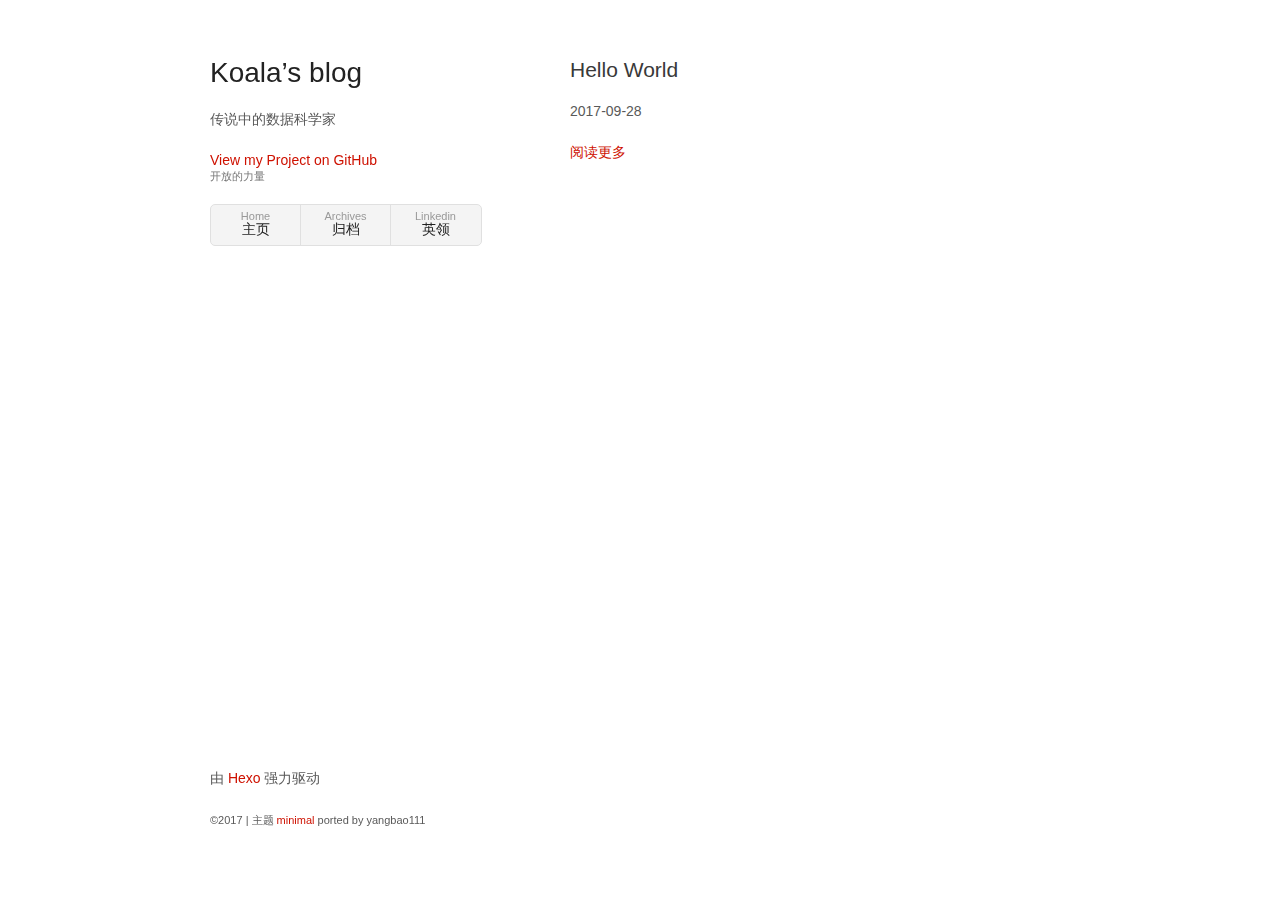
<file: index.html>
<!doctype html>
<html>
  <head>
  <meta charset="utf-8">
  <meta http-equiv="X-UA-Compatible" content="chrome=1">
  <title>Koala’s blog</title>
  <meta name="viewport" content="width=device-width">
   <link rel="stylesheet" href="/css/style.css">
  <!--[if lt IE 9]>
  <script src="//html5shiv.googlecode.com/svn/trunk/html5.js"></script>
  <![endif]-->
</head>

  <body>
    <div class="wrapper">
      <header>
  <h1>Koala’s blog</h1>
  <p>传说中的数据科学家</p>
  <p class="view"><a href="https://github.com/Coralxu">View my Project on GitHub <small>开放的力量</small></a></p>
  <ul>
    <li><a href="/">Home <strong>主页</strong></a></li>
    <li><a href="/archives">Archives <strong>归档</strong></a></li>
    <li><a href="https://www.linkedin.com/in/yanqunxu/">Linkedin <strong>英领</strong></a></li>
  </ul>
</header>





        <section>
  
<H2>Hello World</H2>
<p>2017-09-28</p>

      <p></p>

      <p><a href="/2017/09/28/hello-world/">阅读更多</a></p>




  

</section>

<section>
  

</section>



      <footer>
  <p>由<a href="https://hexo.io/"> Hexo </a>强力驱动</p>
  <p><small>©2017 | 主题 <a href="https://github.com/orderedlist">minimal</a> ported by yangbao111</small></p>
</footer>


    </div>
  </body>

  <script src="/js/scale.js"></script>
</html>
</file>
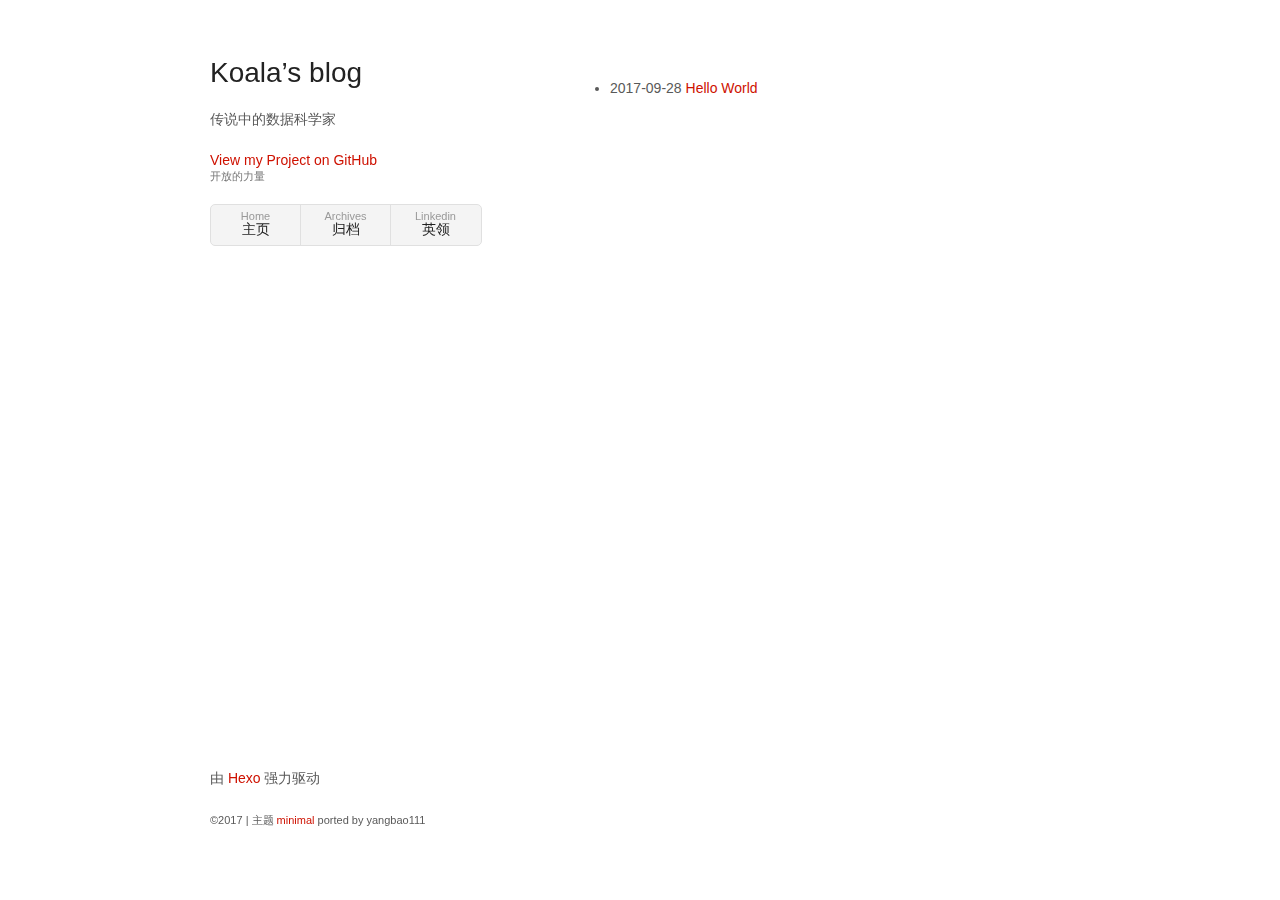
<file: archives/index.html>
<!doctype html>
<html>
  <head>
  <meta charset="utf-8">
  <meta http-equiv="X-UA-Compatible" content="chrome=1">
  <title>Koala’s blog</title>
  <meta name="viewport" content="width=device-width">
   <link rel="stylesheet" href="/css/style.css">
  <!--[if lt IE 9]>
  <script src="//html5shiv.googlecode.com/svn/trunk/html5.js"></script>
  <![endif]-->
</head>

  <body>
    <div class="wrapper">
      <header>
  <h1>Koala’s blog</h1>
  <p>传说中的数据科学家</p>
  <p class="view"><a href="https://github.com/Coralxu">View my Project on GitHub <small>开放的力量</small></a></p>
  <ul>
    <li><a href="/">Home <strong>主页</strong></a></li>
    <li><a href="/archives">Archives <strong>归档</strong></a></li>
    <li><a href="https://www.linkedin.com/in/yanqunxu/">Linkedin <strong>英领</strong></a></li>
  </ul>
</header>





        <section>
<ul class="post-archive">
    
      <p><li class="post-item">
        <span class="post-date">2017-09-28</span>
        <a class="post-title" href="/2017/09/28/hello-world/">Hello World</a>
      </li></p>
    
  </ul>
</section>

<section>
</section>



      <footer>
  <p>由<a href="https://hexo.io/"> Hexo </a>强力驱动</p>
  <p><small>©2017 | 主题 <a href="https://github.com/orderedlist">minimal</a> ported by yangbao111</small></p>
</footer>


    </div>
  </body>

  <script src="/js/scale.js"></script>
</html>
</file>
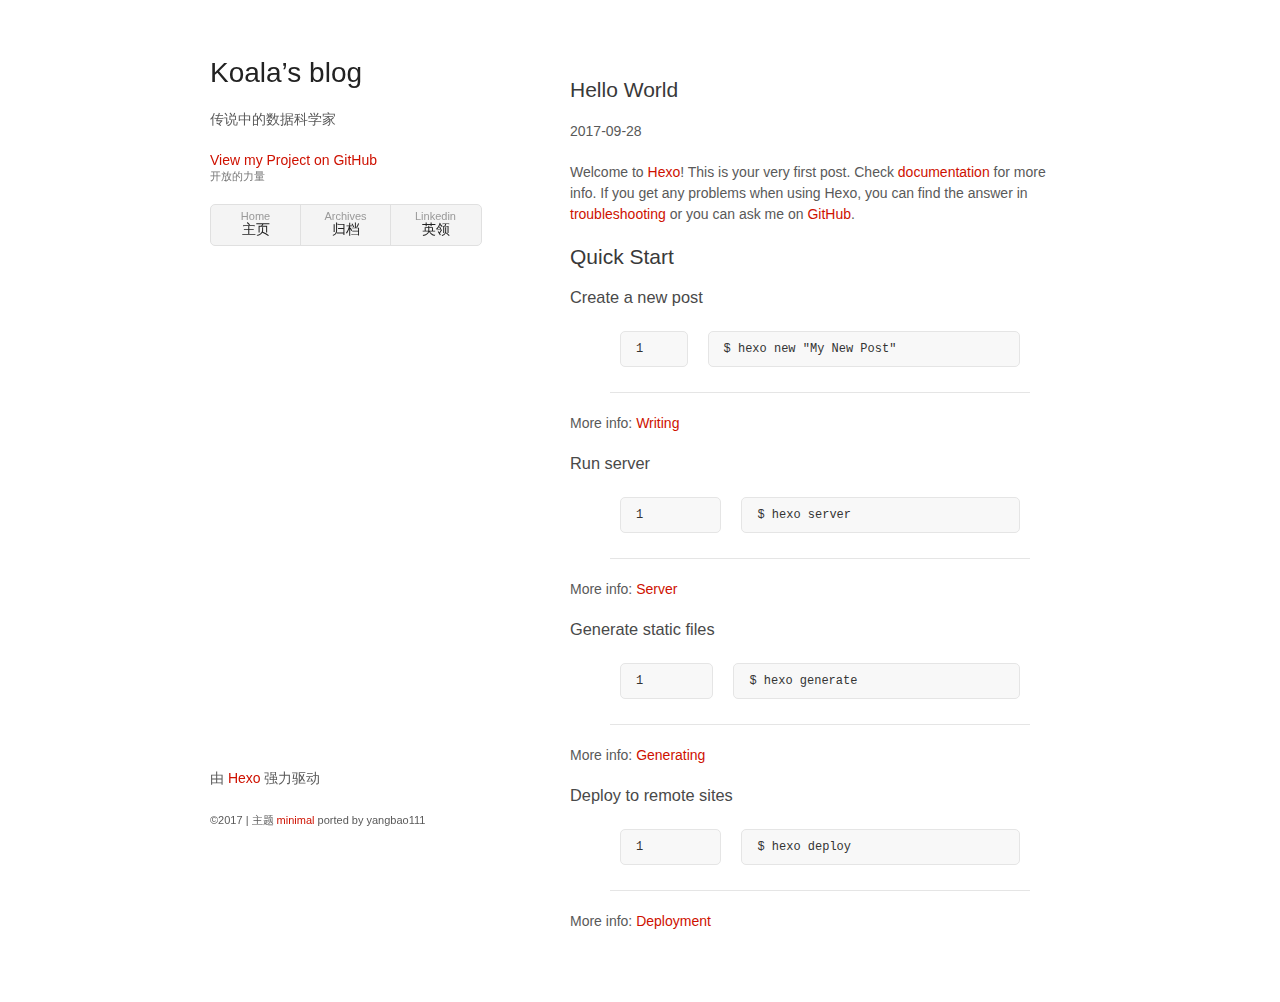
<file: 2017/09/28/hello-world/index.html>
<!doctype html>
<html>
  <head>
  <meta charset="utf-8">
  <meta http-equiv="X-UA-Compatible" content="chrome=1">
  <title>Koala’s blog</title>
  <meta name="viewport" content="width=device-width">
   <link rel="stylesheet" href="/css/style.css">
  <!--[if lt IE 9]>
  <script src="//html5shiv.googlecode.com/svn/trunk/html5.js"></script>
  <![endif]-->
</head>

  <body>
    <div class="wrapper">
      <header>
  <h1>Koala’s blog</h1>
  <p>传说中的数据科学家</p>
  <p class="view"><a href="https://github.com/Coralxu">View my Project on GitHub <small>开放的力量</small></a></p>
  <ul>
    <li><a href="/">Home <strong>主页</strong></a></li>
    <li><a href="/archives">Archives <strong>归档</strong></a></li>
    <li><a href="https://www.linkedin.com/in/yanqunxu/">Linkedin <strong>英领</strong></a></li>
  </ul>
</header>





        <section>
<p><h2>Hello World</h2></p>

<p>2017-09-28</p>

<p><p>Welcome to <a href="https://hexo.io/" target="_blank" rel="external">Hexo</a>! This is your very first post. Check <a href="https://hexo.io/docs/" target="_blank" rel="external">documentation</a> for more info. If you get any problems when using Hexo, you can find the answer in <a href="https://hexo.io/docs/troubleshooting.html" target="_blank" rel="external">troubleshooting</a> or you can ask me on <a href="https://github.com/hexojs/hexo/issues" target="_blank" rel="external">GitHub</a>.</p>
<h2 id="Quick-Start"><a href="#Quick-Start" class="headerlink" title="Quick Start"></a>Quick Start</h2><h3 id="Create-a-new-post"><a href="#Create-a-new-post" class="headerlink" title="Create a new post"></a>Create a new post</h3><figure class="highlight bash"><table><tr><td class="gutter"><pre><div class="line">1</div></pre></td><td class="code"><pre><div class="line">$ hexo new <span class="string">"My New Post"</span></div></pre></td></tr></table></figure>
<p>More info: <a href="https://hexo.io/docs/writing.html" target="_blank" rel="external">Writing</a></p>
<h3 id="Run-server"><a href="#Run-server" class="headerlink" title="Run server"></a>Run server</h3><figure class="highlight bash"><table><tr><td class="gutter"><pre><div class="line">1</div></pre></td><td class="code"><pre><div class="line">$ hexo server</div></pre></td></tr></table></figure>
<p>More info: <a href="https://hexo.io/docs/server.html" target="_blank" rel="external">Server</a></p>
<h3 id="Generate-static-files"><a href="#Generate-static-files" class="headerlink" title="Generate static files"></a>Generate static files</h3><figure class="highlight bash"><table><tr><td class="gutter"><pre><div class="line">1</div></pre></td><td class="code"><pre><div class="line">$ hexo generate</div></pre></td></tr></table></figure>
<p>More info: <a href="https://hexo.io/docs/generating.html" target="_blank" rel="external">Generating</a></p>
<h3 id="Deploy-to-remote-sites"><a href="#Deploy-to-remote-sites" class="headerlink" title="Deploy to remote sites"></a>Deploy to remote sites</h3><figure class="highlight bash"><table><tr><td class="gutter"><pre><div class="line">1</div></pre></td><td class="code"><pre><div class="line">$ hexo deploy</div></pre></td></tr></table></figure>
<p>More info: <a href="https://hexo.io/docs/deployment.html" target="_blank" rel="external">Deployment</a></p>
</p>
</section>



      <footer>
  <p>由<a href="https://hexo.io/"> Hexo </a>强力驱动</p>
  <p><small>©2017 | 主题 <a href="https://github.com/orderedlist">minimal</a> ported by yangbao111</small></p>
</footer>


    </div>
  </body>

  <script src="/js/scale.js"></script>
</html>
</file>
<file: css/style.css>
body {
  background-color: #fff;
  padding: 50px;
  font: 14px/1.5 -apple-system, BlinkMacSystemFont, "Segoe UI", Roboto, Oxygen, Ubuntu, Cantarell, "Fira Sans", "Droid Sans", "Helvetica Neue", Arial, sans-serif, "Apple Color Emoji", "Segoe UI Emoji", "Segoe UI Symbol";
  color: #595959;
  font-weight: 400;
}
h1,
h2,
h3,
h4,
h5,
h6 {
  color: #222;
  margin: 0 0 20px;
}
p,
ul,
ol,
table,
pre,
dl {
  margin: 0 0 20px;
}
h1,
h2,
h3 {
  line-height: 1.1;
}
h1 {
  font-size: 28px;
  font-weight: 500;
}
h2 {
  color: #393939;
  font-weight: 500;
}
h3,
h4,
h5,
h6 {
  color: #494949;
  font-weight: 500;
}
a {
  color: #ce1100;
  text-decoration: none;
}
a:hover {
  color: #ad0e00;
}
a small {
  font-size: 11px;
  color: #777;
  margin-top: -0.3em;
  display: block;
}
a:hover small {
  color: #777;
}
.wrapper {
  width: 860px;
  margin: 0 auto;
}
blockquote {
  border-left: 1px solid #e5e5e5;
  margin: 0;
  padding: 0 0 0 20px;
  font-style: italic;
}
code,
pre {
  font-family: Monaco, Bitstream Vera Sans Mono, Lucida Console, Terminal, Consolas, Liberation Mono, DejaVu Sans Mono, Courier New, monospace;
  color: #333;
  font-size: 12px;
}
pre {
  padding: 8px 15px;
  background: #f8f8f8;
  border-radius: 5px;
  border: 1px solid #e5e5e5;
  overflow-x: auto;
}
table {
  width: 100%;
  border-collapse: collapse;
}
th,
td {
  text-align: left;
  padding: 5px 10px;
  border-bottom: 1px solid #e5e5e5;
}
dt {
  color: #444;
  font-weight: 500;
}
th {
  color: #444;
}
img {
  max-width: 100%;
}
header {
  width: 270px;
  float: left;
  position: fixed;
  -webkit-font-smoothing: subpixel-antialiased;
}
header ul {
  list-style: none;
  height: 40px;
  padding: 0;
  background: #f4f4f4;
  border-radius: 5px;
  border: 1px solid #e0e0e0;
  width: 270px;
}
header li {
  width: 89px;
  float: left;
  border-right: 1px solid #e0e0e0;
  height: 40px;
}
header li:first-child a {
  border-radius: 5px 0 0 5px;
}
header li:last-child a {
  border-radius: 0 5px 5px 0;
}
header ul a {
  line-height: 1;
  font-size: 11px;
  color: #999;
  display: block;
  text-align: center;
  padding-top: 6px;
  height: 34px;
}
header ul a:hover {
  color: #999;
}
header ul a:active {
  background-color: #f0f0f0;
}
strong {
  color: #222;
  font-weight: 500;
}
header ul li + li + li {
  border-right: none;
  width: 89px;
}
header ul a strong {
  font-size: 14px;
  display: block;
  color: #222;
}
section {
  width: 500px;
  float: right;
  padding-bottom: 50px;
}
small {
  font-size: 11px;
}
hr {
  border: 0;
  background: #e5e5e5;
  height: 1px;
  margin: 0 0 20px;
}
footer {
  width: 270px;
  float: left;
  position: fixed;
  bottom: 50px;
  -webkit-font-smoothing: subpixel-antialiased;
}
@media print, screen and (max-width: 960px) {
  div.wrapper {
    width: auto;
    margin: 0;
  }
  header,
  section,
  footer {
    float: none;
    position: static;
    width: auto;
  }
  header {
    padding-right: 320px;
  }
  section {
    border: 1px solid #e5e5e5;
    border-width: 1px 0;
    padding: 20px 0;
    margin: 0 0 20px;
  }
  header a small {
    display: inline;
  }
  header ul {
    position: absolute;
    right: 50px;
    top: 52px;
  }
}
@media print, screen and (max-width: 720px) {
  body {
    word-wrap: break-word;
  }
  header {
    padding: 0;
  }
  header ul,
  header p.view {
    position: static;
  }
  pre,
  code {
    word-wrap: normal;
  }
}
@media print, screen and (max-width: 480px) {
  body {
    padding: 15px;
  }
  header ul {
    width: 99%;
  }
  header li,
  header ul li + li + li {
    width: 33%;
  }
}
@media print {
  body {
    padding: 0.4in;
    font-size: 12pt;
    color: #444;
  }
}
.highlight {
  background: #fff;
}
.highlight .c {
  color: #998;
  font-style: italic;
}
.highlight .err {
  color: #a61717;
  background-color: #e3d2d2;
}
.highlight .k {
  font-weight: bold;
}
.highlight .o {
  font-weight: bold;
}
.highlight .cm {
  color: #998;
  font-style: italic;
}
.highlight .cp {
  color: #999;
  font-weight: bold;
}
.highlight .c1 {
  color: #998;
  font-style: italic;
}
.highlight .cs {
  color: #999;
  font-weight: bold;
  font-style: italic;
}
.highlight .gd {
  color: #000;
  background-color: #fdd;
}
.highlight .gd .x {
  color: #000;
  background-color: #faa;
}
.highlight .ge {
  font-style: italic;
}
.highlight .gr {
  color: #a00;
}
.highlight .gh {
  color: #999;
}
.highlight .gi {
  color: #000;
  background-color: #dfd;
}
.highlight .gi .x {
  color: #000;
  background-color: #afa;
}
.highlight .go {
  color: #888;
}
.highlight .gp {
  color: #555;
}
.highlight .gs {
  font-weight: bold;
}
.highlight .gu {
  color: #800080;
  font-weight: bold;
}
.highlight .gt {
  color: #a00;
}
.highlight .kc {
  font-weight: bold;
}
.highlight .kd {
  font-weight: bold;
}
.highlight .kn {
  font-weight: bold;
}
.highlight .kp {
  font-weight: bold;
}
.highlight .kr {
  font-weight: bold;
}
.highlight .kt {
  color: #458;
  font-weight: bold;
}
.highlight .m {
  color: #099;
}
.highlight .s {
  color: #d14;
}
.highlight .na {
  color: #008080;
}
.highlight .nb {
  color: #0086b3;
}
.highlight .nc {
  color: #458;
  font-weight: bold;
}
.highlight .no {
  color: #008080;
}
.highlight .ni {
  color: #800080;
}
.highlight .ne {
  color: #900;
  font-weight: bold;
}
.highlight .nf {
  color: #900;
  font-weight: bold;
}
.highlight .nn {
  color: #555;
}
.highlight .nt {
  color: #000080;
}
.highlight .nv {
  color: #008080;
}
.highlight .ow {
  font-weight: bold;
}
.highlight .w {
  color: #bbb;
}
.highlight .mf {
  color: #099;
}
.highlight .mh {
  color: #099;
}
.highlight .mi {
  color: #099;
}
.highlight .mo {
  color: #099;
}
.highlight .sb {
  color: #d14;
}
.highlight .sc {
  color: #d14;
}
.highlight .sd {
  color: #d14;
}
.highlight .s2 {
  color: #d14;
}
.highlight .se {
  color: #d14;
}
.highlight .sh {
  color: #d14;
}
.highlight .si {
  color: #d14;
}
.highlight .sx {
  color: #d14;
}
.highlight .sr {
  color: #009926;
}
.highlight .s1 {
  color: #d14;
}
.highlight .ss {
  color: #990073;
}
.highlight .bp {
  color: #999;
}
.highlight .vc {
  color: #008080;
}
.highlight .vg {
  color: #008080;
}
.highlight .vi {
  color: #008080;
}
.highlight .il {
  color: #099;
}
.type-csharp .highlight .k {
  color: #00f;
}
.type-csharp .highlight .kt {
  color: #00f;
}
.type-csharp .highlight .nf {
  color: #000;
  font-weight: normal;
}
.type-csharp .highlight .nc {
  color: #2b91af;
}
.type-csharp .highlight .nn {
  color: #000;
}
.type-csharp .highlight .s {
  color: #a31515;
}
.type-csharp .highlight .sc {
  color: #a31515;
}
</file>
